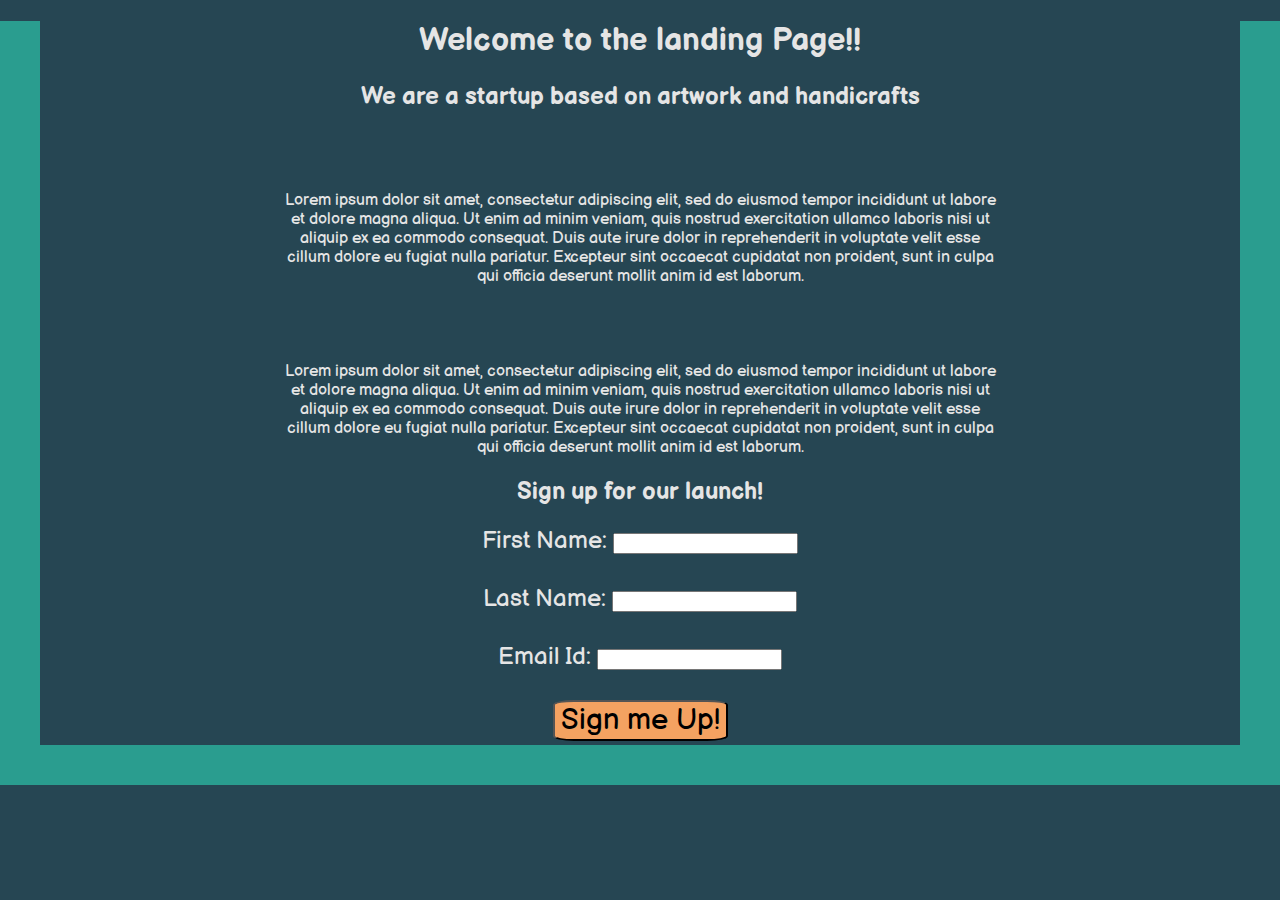
<file: Capstone Project/index.html>
<!DOCTYPE html>
<html lang="en" dir="ltr">
  <head>
    <meta charset="utf-8">
    <title>Capstone Project</title>
    <link rel="stylesheet" href="capstone.css">
    <link href="https://fonts.googleapis.com/css2?family=Balsamiq+Sans&display=swap" rel="stylesheet">
  </head>
  <body>
    <h1> Welcome to the landing Page!!</h1>
    <h2>We are a startup based on artwork and handicrafts</h2>
    <p>Lorem ipsum dolor sit amet, consectetur adipiscing elit, sed do eiusmod tempor incididunt ut labore et dolore magna aliqua. Ut enim ad minim veniam, quis nostrud exercitation ullamco laboris nisi ut aliquip ex ea commodo consequat. Duis aute irure dolor in reprehenderit in voluptate velit esse cillum dolore eu fugiat nulla pariatur. Excepteur sint occaecat cupidatat non proident, sunt in culpa qui officia deserunt mollit anim id est laborum.</p>
    <p>Lorem ipsum dolor sit amet, consectetur adipiscing elit, sed do eiusmod tempor incididunt ut labore et dolore magna aliqua. Ut enim ad minim veniam, quis nostrud exercitation ullamco laboris nisi ut aliquip ex ea commodo consequat. Duis aute irure dolor in reprehenderit in voluptate velit esse cillum dolore eu fugiat nulla pariatur. Excepteur sint occaecat cupidatat non proident, sunt in culpa qui officia deserunt mollit anim id est laborum.</p>

    <h2>Sign up for our launch!</h2>
    <form class="emailform" action="thankyou.html" method="get">

      <label for="first">First Name: </label>
      <input type="text" name="first" value=""><br><br>


      <label for="last">Last Name:</label>
      <input type="text" name="last" value=""><br><br>


      <label for="email">Email Id:</label>
      <input type="email" name="email" value=""><br>
      <br>


      <input id="sub" type="submit" name="" value="Sign me Up!">

    </form>

  </body>
</html>
</file>
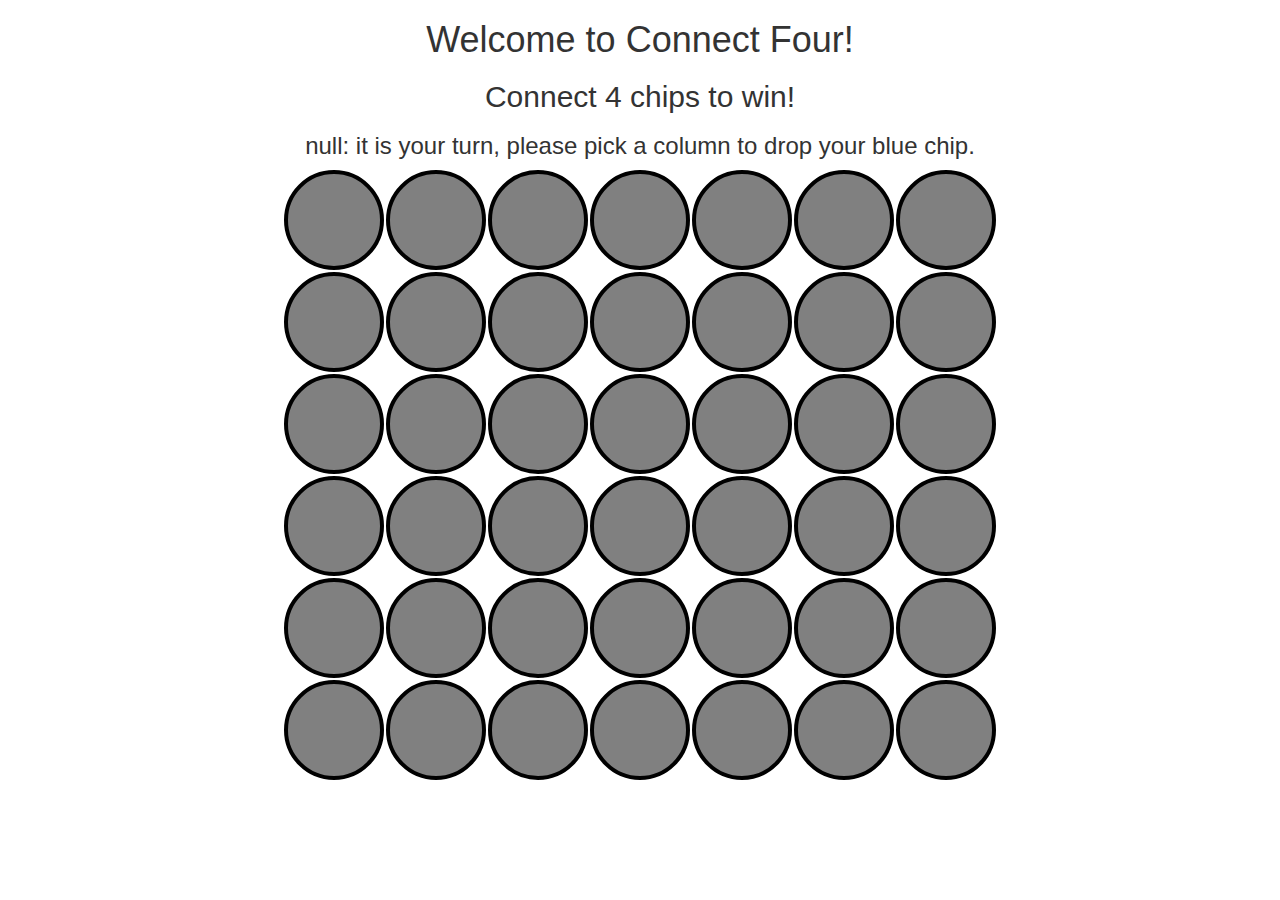
<file: Connect Four Game (full)/index.html>
<!DOCTYPE html>
<html>
<head>
	<title>Connect Four</title>
	<link rel="stylesheet" type="text/css" href="mycss.css">

	<!-- Latest compiled and minified CSS -->
	<link rel="stylesheet" href="https://maxcdn.bootstrapcdn.com/bootstrap/3.4.1/css/bootstrap.min.css">

	<!-- jQuery library -->
	<script src="https://ajax.googleapis.com/ajax/libs/jquery/3.5.1/jquery.min.js"></script>
</head>
<body>
	<div class="container" align="center">
		<h1>Welcome to Connect Four!</h1>
		<h2>Connect 4 chips to win!</h2>
		<h3>Lets Start</h3>
	

	<table class="board">
		<tr>
			<td><button type="button"></button></td>
			<td><button type="button"></button></td>
			<td><button type="button"></button></td>
			<td><button type="button"></button></td>
			<td><button type="button"></button></td>
			<td><button type="button"></button></td>
			<td><button type="button"></button></td>
		</tr>
		<tr>
			<td><button type="button"></button></td>
			<td><button type="button"></button></td>
			<td><button type="button"></button></td>
			<td><button type="button"></button></td>
			<td><button type="button"></button></td>
			<td><button type="button"></button></td>
			<td><button type="button"></button></td>
		</tr>
		<tr>
			<td><button type="button"></button></td>
			<td><button type="button"></button></td>
			<td><button type="button"></button></td>
			<td><button type="button"></button></td>
			<td><button type="button"></button></td>
			<td><button type="button"></button></td>
			<td><button type="button"></button></td>
		</tr>
		<tr>
			<td><button type="button"></button></td>
			<td><button type="button"></button></td>
			<td><button type="button"></button></td>
			<td><button type="button"></button></td>
			<td><button type="button"></button></td>
			<td><button type="button"></button></td>
			<td><button type="button"></button></td>
		</tr>
		<tr>
			<td><button type="button"></button></td>
			<td><button type="button"></button></td>
			<td><button type="button"></button></td>
			<td><button type="button"></button></td>
			<td><button type="button"></button></td>
			<td><button type="button"></button></td>
			<td><button type="button"></button></td>
		</tr>
		<tr>
			<td><button type="button"></button></td>
			<td><button type="button"></button></td>
			<td><button type="button"></button></td>
			<td><button type="button"></button></td>
			<td><button type="button"></button></td>
			<td><button type="button"></button></td>
			<td><button type="button"></button></td>
		</tr>
		
	</table>
</div>
<script src="script.js"></script>
<script
			  src="http://code.jquery.com/jquery-3.5.1.slim.min.js"
			  integrity="sha256-4+XzXVhsDmqanXGHaHvgh1gMQKX40OUvDEBTu8JcmNs="
			  crossorigin="anonymous"></script>

</body>
</html>
</file>
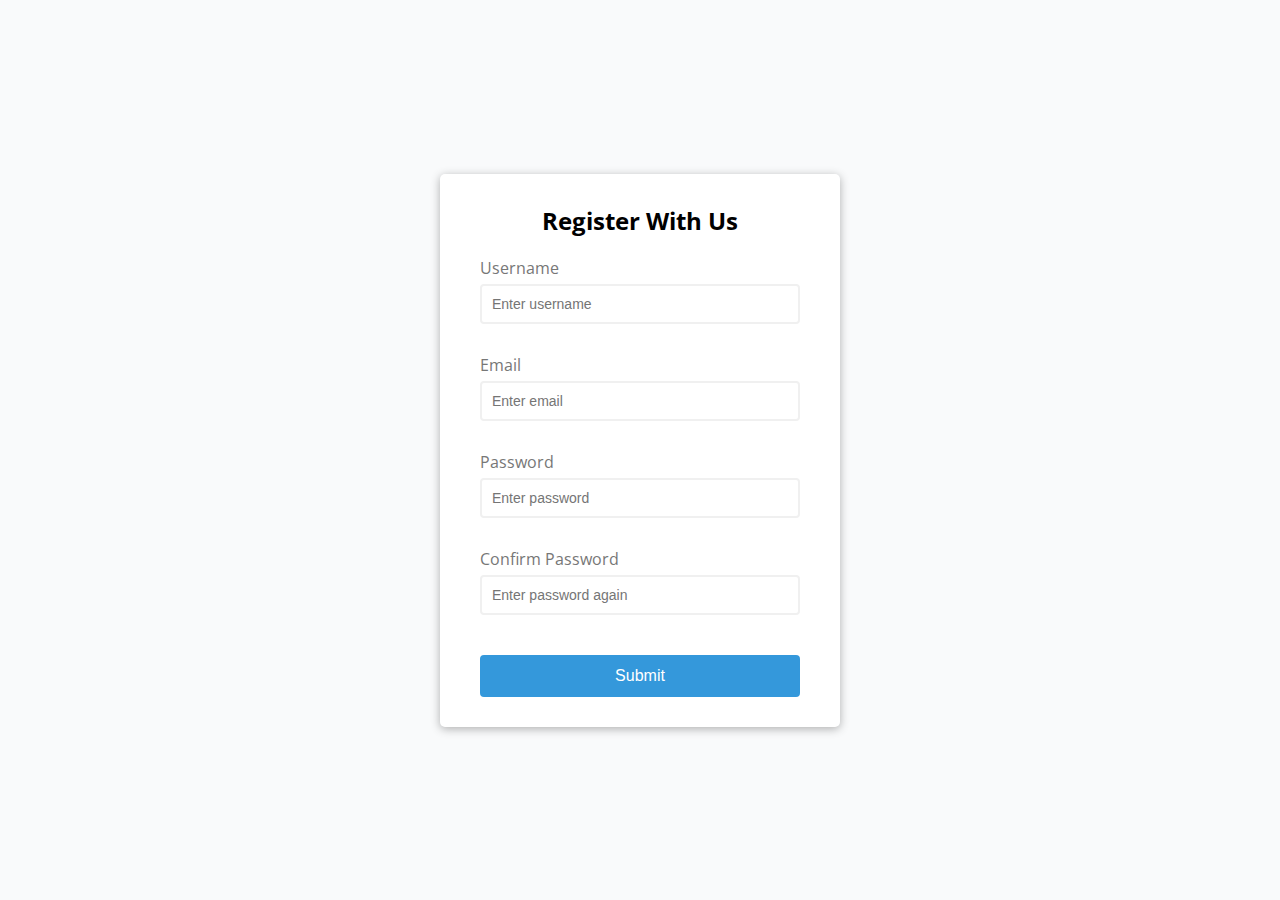
<file: Form-Validator/index.html>
<!DOCTYPE html>
<html>
<head>
	<meta charset="UTF-8" />
    <meta name="viewport" content="width=device-width, initial-scale=1.0" />
    <meta http-equiv="X-UA-Compatible" content="ie=edge" />
    <link rel="stylesheet" href="style.css" />
    <title>Form Validator</title>
</head>
<div class="container">
      <form id="form" class="form">
        <h2>Register With Us</h2>
        <div class="form-control">
          <label for="username">Username</label>
          <input type="text" id="username" placeholder="Enter username" />
          <small>Error message</small>
        </div>
        <div class="form-control">
          <label for="email">Email</label>
          <input type="text" id="email" placeholder="Enter email" />
          <small>Error message</small>
        </div>
        <div class="form-control">
          <label for="password">Password</label>
          <input type="password" id="password" placeholder="Enter password" />
          <small>Error message</small>
        </div>
        <div class="form-control">
          <label for="password2">Confirm Password</label>
          <input
            type="password"
            id="password2"
            placeholder="Enter password again"
          />
          <small>Error message</small>
        </div>
        <button type="submit">Submit</button>
      </form>
    </div>

    <script src="script.js"></script>
  </body>
</html>
</file>
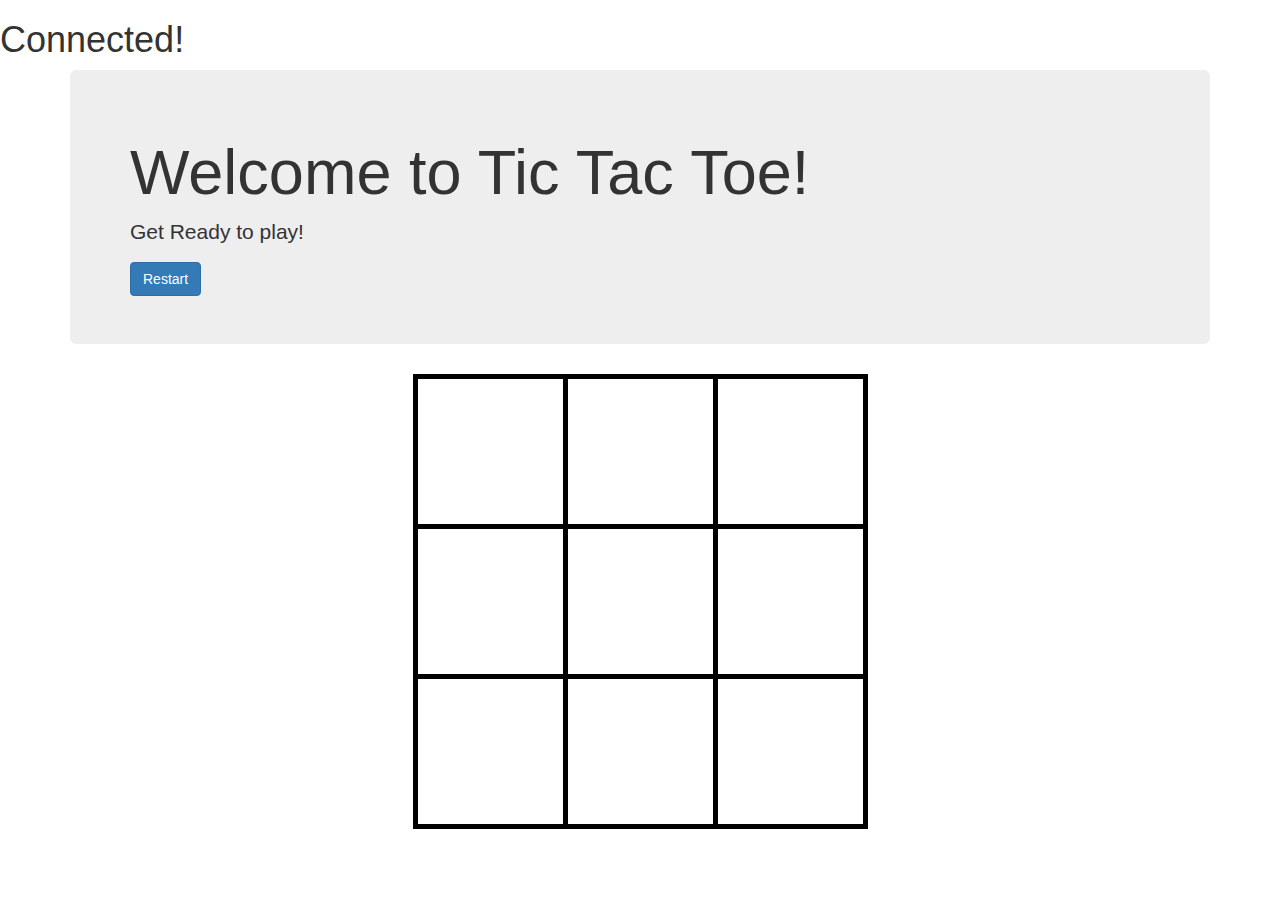
<file: Tic Tac Toe/index.html>
<!DOCTYPE html>
<html lang="en" dir="ltr">
  <head>
    <meta charset="utf-8">
    <title>Tic Tac Toe</title>
    <link rel="stylesheet" href="css_file.css">
    <!-- Latest compiled and minified CSS -->
    <link rel="stylesheet" href="https://maxcdn.bootstrapcdn.com/bootstrap/3.4.1/css/bootstrap.min.css">

<!-- jQuery library
    <script src="https://ajax.googleapis.com/ajax/libs/jquery/3.5.1/jquery.min.js"></script> -->

<!-- Latest compiled JavaScript
  <script src="https://maxcdn.bootstrapcdn.com/bootstrap/3.4.1/js/bootstrap.min.js"></script>-->
  </head>
  <body>
    <h1>Connected!</h1>

    <div class="container">
      <div class="jumbotron">
        <h1>Welcome to Tic Tac Toe!</h1>
        <p>Get Ready to play!</p>
        <button id="b" type="button" class="btn btn-primary btn-large" name="button">Restart</button>

      </div>

      <table align='center'>
        <tr>
          <td></td>
          <td></td>
          <td></td>
        </tr>
        <tr>
          <td></td>
          <td></td>
          <td></td>
        </tr>
        <tr>
          <td></td>
          <td></td>
          <td></td>
        </tr>
      </table>

    </div>
    <script src="script_file.js">

    </script>
  </body>
</html>
</file>
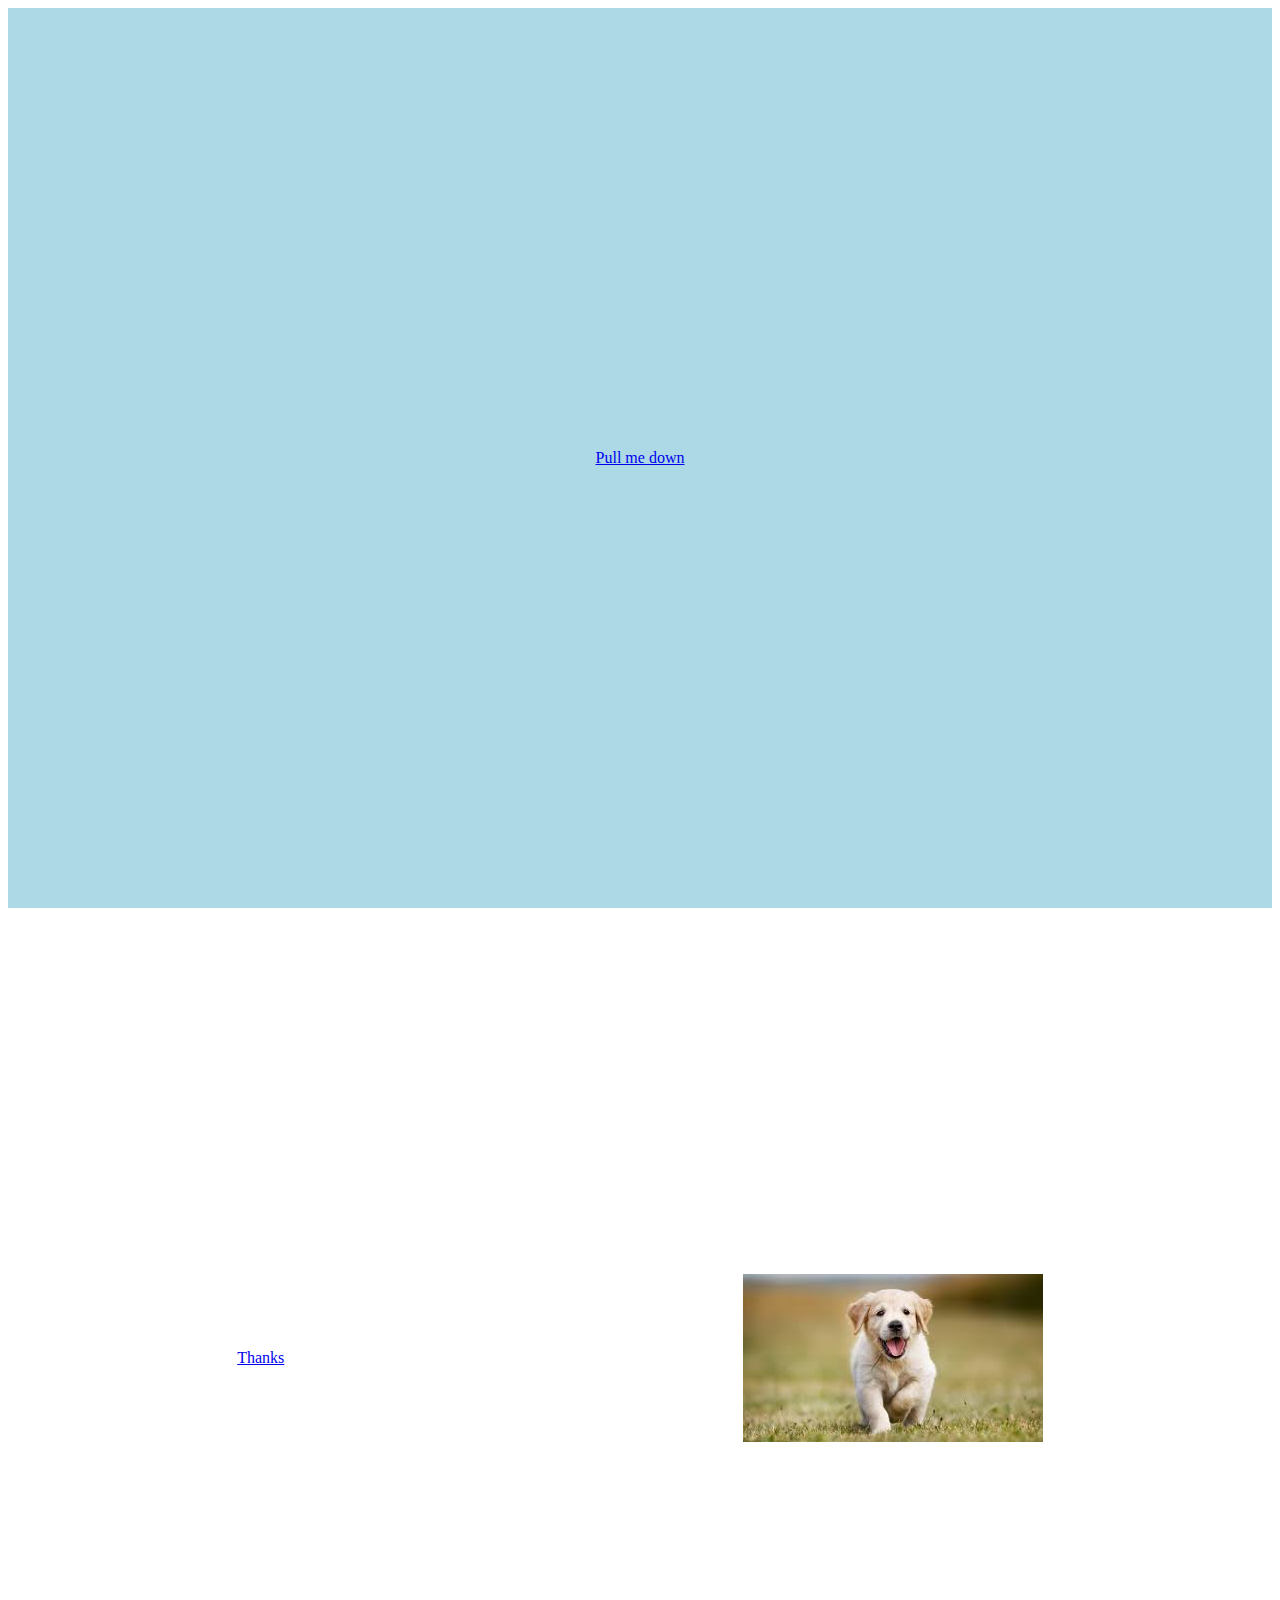
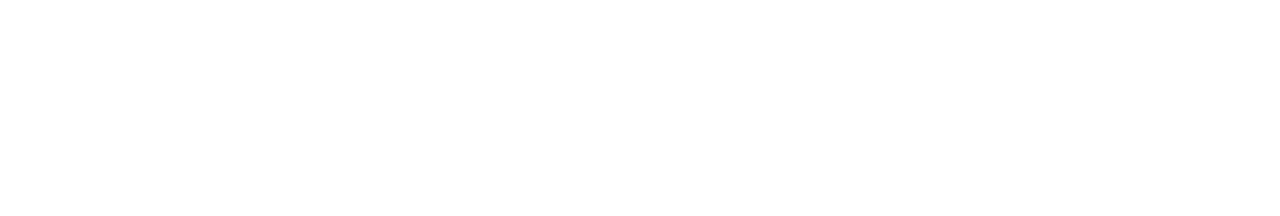
<file: Vanilla Javascript/SmoothScroll/index.html>
<!DOCTYPE html>
<html lang="en">
<head>
    <meta charset="UTF-8">
    <meta name="viewport" content="width=device-width, initial-scale=1.0">
    <meta http-equiv="X-UA-Compatible" content="ie=edge">
    <link rel="stylesheet" href="style.css">
    <title>Smooth Scroll</title>
</head>
<body>
    <div class="box1">
        <a class="section1" href="#">Pull me down</a>
    </div>
    <div class="box2">
        <a class="section2" href="#">Thanks</a>
        <img src="[data-uri]" alt="">
    </div>


    <script src="script.js"></script>
</body>
</html>
</file>
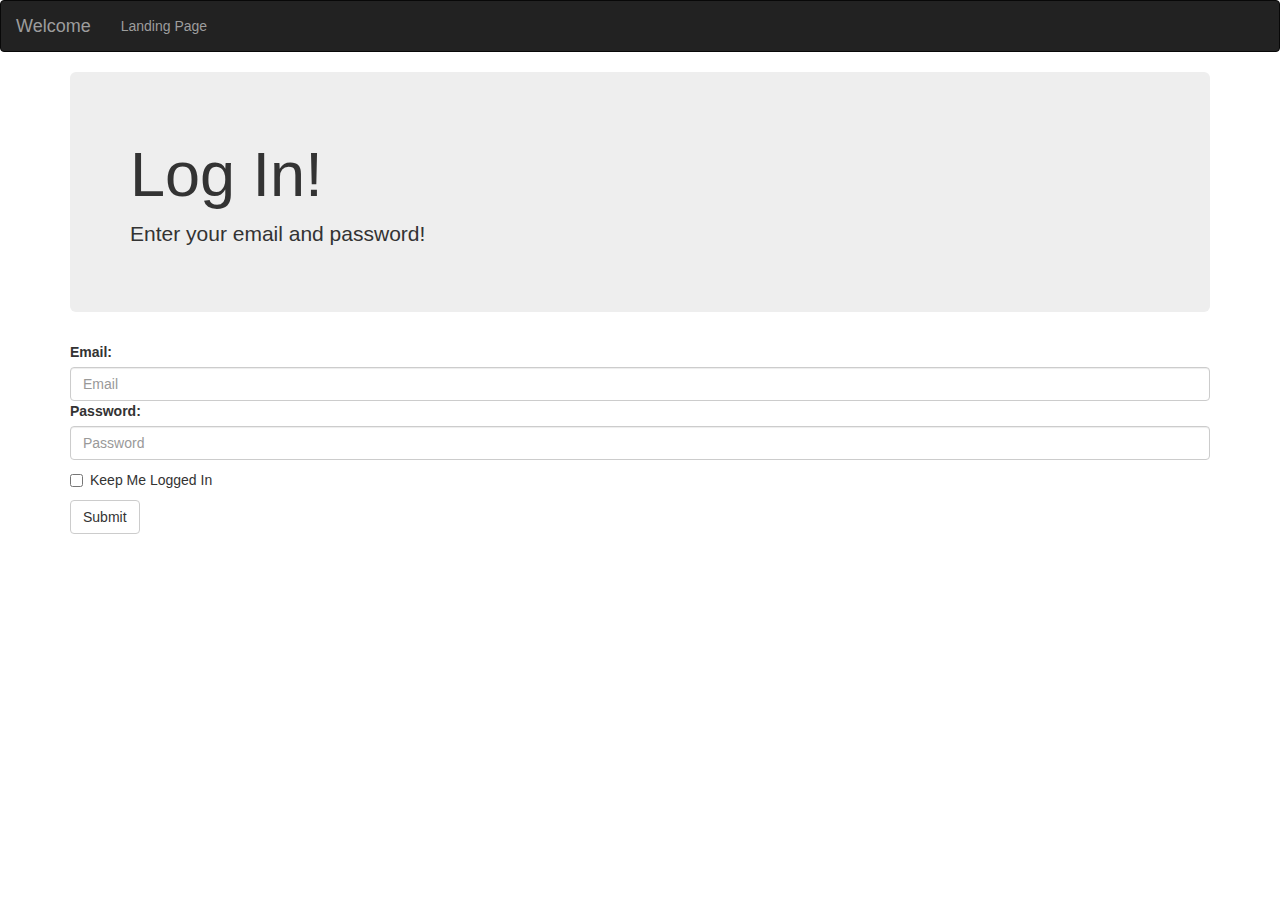
<file: Artworks BootStrap/SignUp.html>
<!DOCTYPE html>
<html>
  <head>
    <meta charset="utf-8">
    <title>Project</title>
    <link rel="stylesheet" href="https://maxcdn.bootstrapcdn.com/bootstrap/3.3.7/css/bootstrap.min.css" integrity="sha384-BVYiiSIFeK1dGmJRAkycuHAHRg32OmUcww7on3RYdg4Va+PmSTsz/K68vbdEjh4u" crossorigin="anonymous">
  </head>
  <body>

    <nav class="navbar navbar-inverse">
      <div class="navbar-header">
        <a class="navbar-brand" href="#">Welcome</a>

      </div>
      <ul class="nav navbar-nav">
        <li><a href="index.html">Landing Page</a></li>
      </ul>

    </nav>


    <div class="container">
      <div class="jumbotron">
        <h1>Log In!</h1>
        <p>Enter your email and password!</p>
      </div>

    </div>

    <div class="container">


    <form class="form-group">
      <label for="userem">Email:</label>
      <input type="email" class="form-control" name="userem" placeholder="Email">

      <label for="userpass">Password:</label>
      <input type="password" class="form-control" name="userpass" placeholder="Password">

      <div class="checkbox">
        <label for="usercheck">
            <input type="checkbox" name="usercheck" value="">

          Keep Me Logged In</label>

      </div>

      <button type="submit" class="btn btn-default" name="button">Submit</button>

    </form>


    </div>

  </body>
</html>
</file>
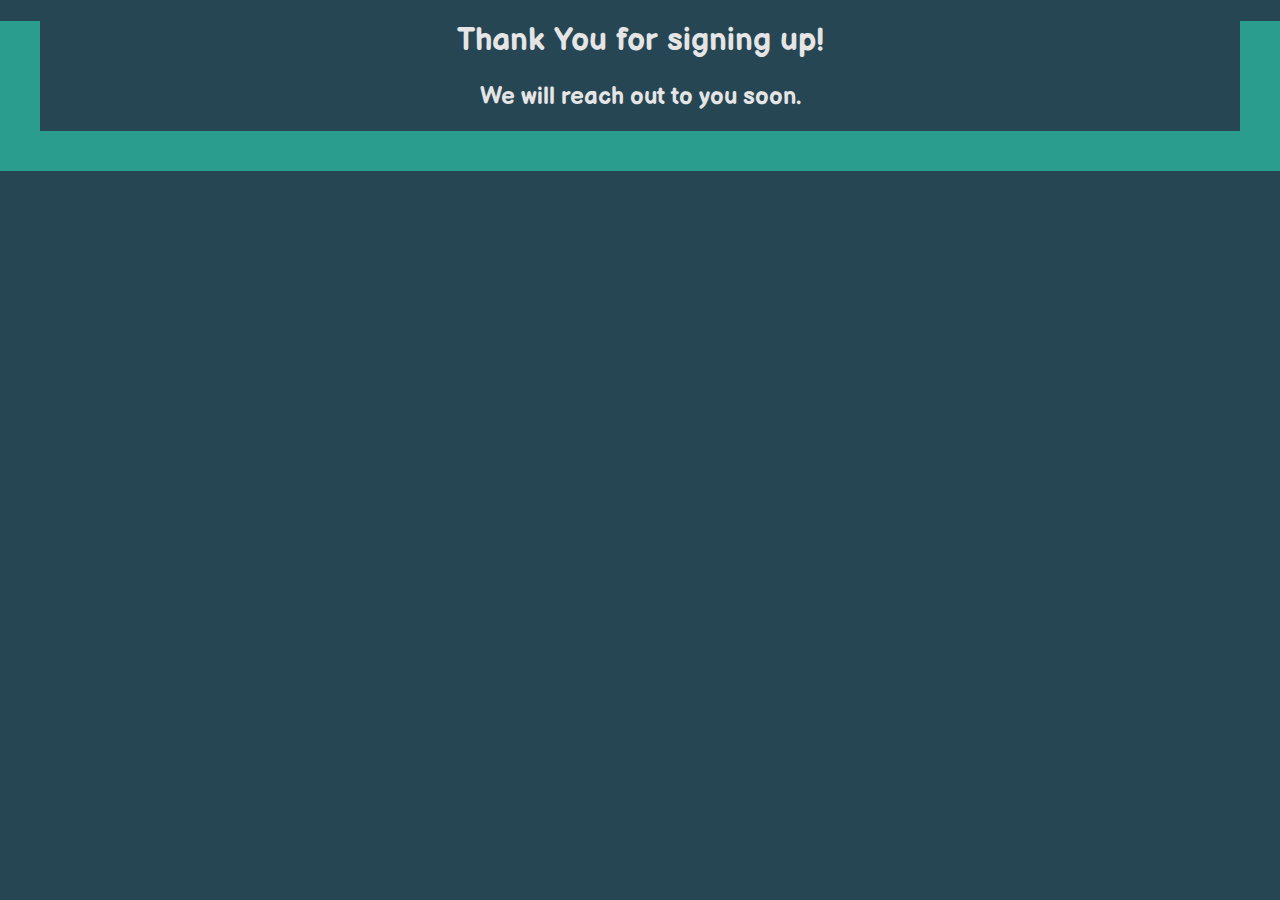
<file: Capstone Project/thankyou.html>
<!DOCTYPE html>
<html lang="en" dir="ltr">
  <head>
    <meta charset="utf-8">
    <link href="https://fonts.googleapis.com/css2?family=Balsamiq+Sans&display=swap" rel="stylesheet">
    <link rel="stylesheet" href="capstone.css">
    <title></title>
  </head>
  <body>
    <h1>Thank You for signing up!</h1>
    <h2>We will reach out to you soon.</h2>

  </body>
</html>
</file>
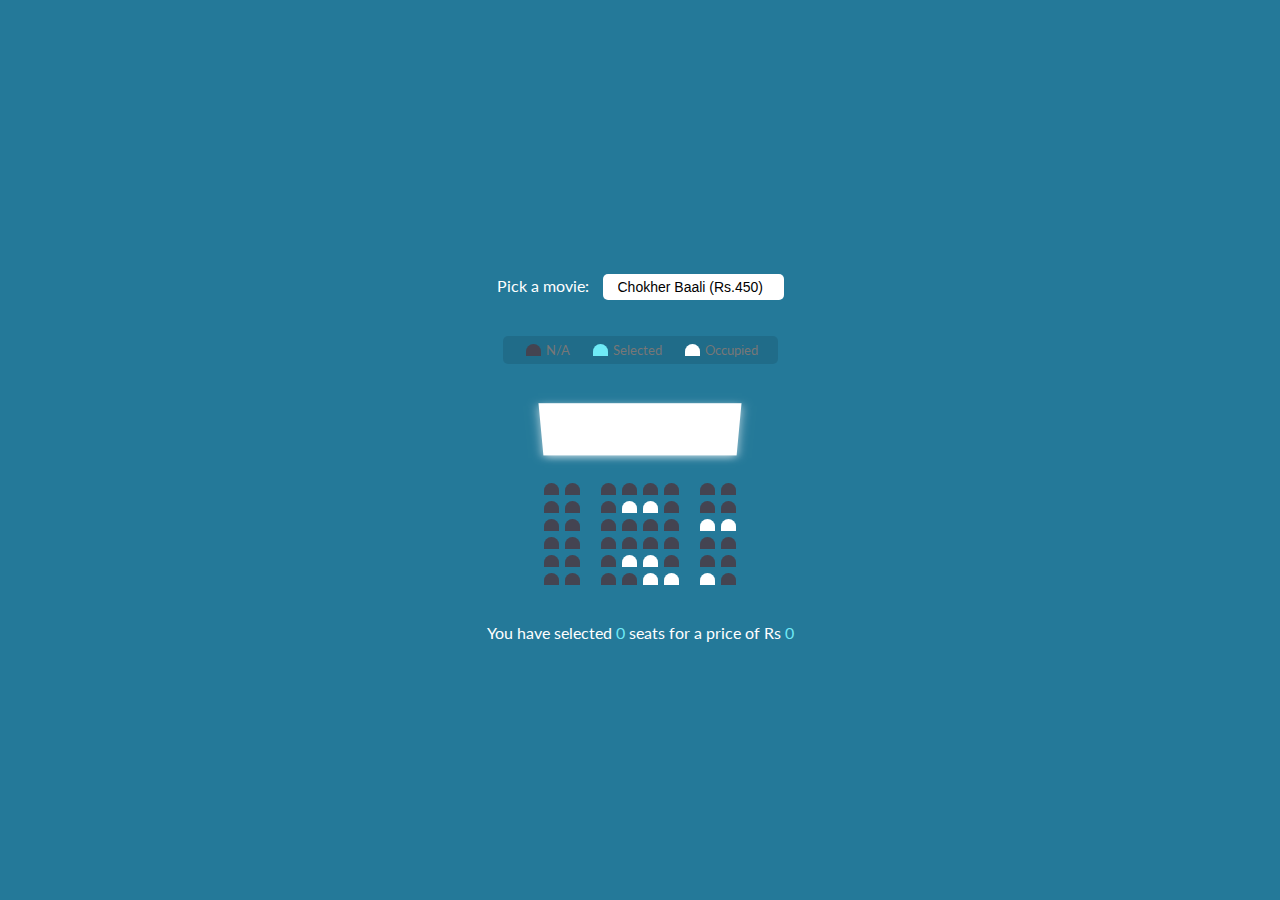
<file: Movie Seat Booking/main.html>
<!DOCTYPE html>
<html lang="en">
  <head>
    <meta charset="UTF-8" />
    <meta name="viewport" content="width=device-width, initial-scale=1.0" />
    <meta http-equiv="X-UA-Compatible" content="ie=edge" />
    <link rel="stylesheet" href="mycss.css" />
    <title>Movie Seat Booking</title>
  </head>
  <body>
    <div class="movie-container">
      <label>Pick a movie:</label>
      <select id="movie">
        <option value="10">Chokher Baali (Rs.450)</option>
        <option value="12">Joker (Rs.500)</option>
        <option value="8">Superman (Rs.90)</option>
        <option value="9">Iddaramailatho (Rs.100)</option>
      </select>
    </div>

    <ul class="showcase">
      <li>
        <div class="seat"></div>
        <small>N/A</small>
      </li>
      <li>
        <div class="seat selected"></div>
        <small>Selected</small>
      </li>
      <li>
        <div class="seat occupied"></div>
        <small>Occupied</small>
      </li>
    </ul>

    <div class="container">
      <div class="screen"></div>

      <div class="row">
        <div class="seat"></div>
        <div class="seat"></div>
        <div class="seat"></div>
        <div class="seat"></div>
        <div class="seat"></div>
        <div class="seat"></div>
        <div class="seat"></div>
        <div class="seat"></div>
      </div>
      <div class="row">
        <div class="seat"></div>
        <div class="seat"></div>
        <div class="seat"></div>
        <div class="seat occupied"></div>
        <div class="seat occupied"></div>
        <div class="seat"></div>
        <div class="seat"></div>
        <div class="seat"></div>
      </div>
      <div class="row">
        <div class="seat"></div>
        <div class="seat"></div>
        <div class="seat"></div>
        <div class="seat"></div>
        <div class="seat"></div>
        <div class="seat"></div>
        <div class="seat occupied"></div>
        <div class="seat occupied"></div>
      </div>
      <div class="row">
        <div class="seat"></div>
        <div class="seat"></div>
        <div class="seat"></div>
        <div class="seat"></div>
        <div class="seat"></div>
        <div class="seat"></div>
        <div class="seat"></div>
        <div class="seat"></div>
      </div>
      <div class="row">
        <div class="seat"></div>
        <div class="seat"></div>
        <div class="seat"></div>
        <div class="seat occupied"></div>
        <div class="seat occupied"></div>
        <div class="seat"></div>
        <div class="seat"></div>
        <div class="seat"></div>
      </div>
      <div class="row">
        <div class="seat"></div>
        <div class="seat"></div>
        <div class="seat"></div>
        <div class="seat"></div>
        <div class="seat occupied"></div>
        <div class="seat occupied"></div>
        <div class="seat occupied"></div>
        <div class="seat"></div>
      </div>
    </div>

    <p class="text">
      You have selected <span id="count">0</span> seats for a price of Rs <span
        id="total"
        >0</span
      >
    </p>

    <script src="script1.js"></script>
  </body>
</html>
</file>
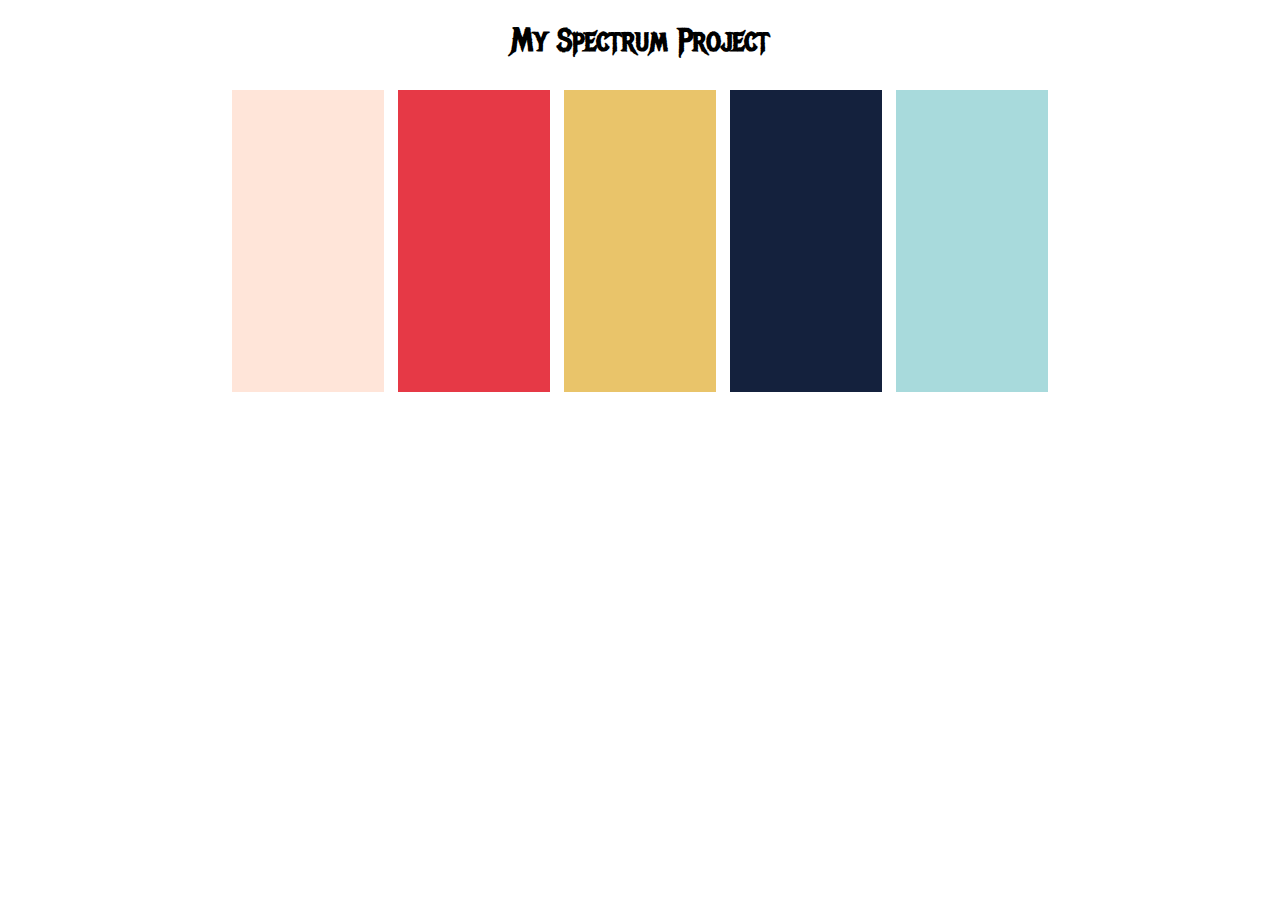
<file: Spectrum Project/project.html>
<!DOCTYPE html>
<html lang="en" dir="ltr">
  <head>
    <meta charset="utf-8">
    <title>Project</title>
    <link  rel ="stylesheet" href="project_css.css">
    <link href="https://fonts.googleapis.com/css2?family=Metal+Mania&display=swap" rel="stylesheet">
  </head>
  <body>
    <h1>My Spectrum Project</h1>
    <table class="art">
      <tr>
        <td id='one'></td>
        <td id='two'></td>
        <td id='three'></td>
        <td id='four'></td>
        <td id='five'></td>
      </tr>
    </table>

  </body>
</html>
</file>
<file: Capstone Project/capstone.css>
body{
  font-family: 'Balsamiq Sans', cursive;
  background-color: #264653;
  text-align: center;
  color:#e5e5e5;
  border:40px solid #2a9d8f;
  border-top: 0px;
  margin:0px;
}

p{
  padding-top: 5%;
  padding-left: 20%;
  padding-right: 20%;
}

form{
  font-size: 1.5em;
}

#sub{
  font-family: 'Balsamiq Sans', cursive;
  font-size: 1.2em;
  background-color: #f4a261;
  margin-bottom: 4px;
  border-radius: 12%;
}
</file>
<file: Connect Four Game (full)/mycss.css>
.board button{
	width:100px;
	height:100px;
	background-color: gray;
	margin:1px;
	border-radius:50%;
	border:4px solid black;
}
</file>
<file: Form-Validator/style.css>
@import url('https://fonts.googleapis.com/css?family=Open+Sans&display=swap');

:root {
  --success-color: #2ecc71;
  --error-color: #e74c3c;
}

* {
  box-sizing: border-box;
}

body {
  background-color: #f9fafb;
  font-family: 'Open Sans', sans-serif;
  display: flex;
  align-items: center;
  justify-content: center;
  min-height: 100vh;
  margin: 0;
}

.container {
  background-color: #fff;
  border-radius: 5px;
  box-shadow: 0 2px 10px rgba(0, 0, 0, 0.3);
  width: 400px;
}

h2 {
  text-align: center;
  margin: 0 0 20px;
}

.form {
  padding: 30px 40px;
}

.form-control {
  margin-bottom: 10px;
  padding-bottom: 20px;
  position: relative;
}

.form-control label {
  color: #777;
  display: block;
  margin-bottom: 5px;
}

.form-control input {
  border: 2px solid #f0f0f0;
  border-radius: 4px;
  display: block;
  width: 100%;
  padding: 10px;
  font-size: 14px;
}

.form-control input:focus {
  outline: 0;
  border-color: #777;
}

.form-control.success input {
  border-color: var(--success-color);
}

.form-control.error input {
  border-color: var(--error-color);
}

.form-control small {
  color: var(--error-color);
  position: absolute;
  bottom: 0;
  left: 0;
  visibility: hidden;
}

.form-control.error small {
  visibility: visible;
}

.form button {
  cursor: pointer;
  background-color: #3498db;
  border: 2px solid #3498db;
  border-radius: 4px;
  color: #fff;
  display: block;
  font-size: 16px;
  padding: 10px;
  margin-top: 20px;
  width: 100%;
}
</file>
<file: Tic Tac Toe/css_file.css>
td{
  height: 150px;
  width:150px;
  text-align: center;
  border:5px solid black;
  font-size: 100px;
}
</file>
<file: Vanilla Javascript/SmoothScroll/style.css>
.box1 {
    height: 100vh;
    background-color: lightblue;
    display: flex;
    justify-content: center;
    align-items: center;
}

.box2 {
    height: 100vh;
    display: flex;
    justify-content: space-around;
    align-items: center;
}
</file>
<file: Movie Seat Booking/mycss.css>
@import url('https://fonts.googleapis.com/css?family=Lato&display=swap');

* {
  box-sizing: border-box;
}

body {
  background-color: #247999;
  color: #fff;
  display: flex;
  justify-content: center;
  height: 100vh;
  flex-direction: column;
  font-family: 'Lato', sans-serif;
  margin: 0;
  align-items: center;
  
  
}

.movie-container {
  margin: 20px 0;
}

.movie-container select {
  background-color: #fff;
  -moz-appearance: none;
  -webkit-appearance: none;
  appearance: none;
  border: 0;
  border-radius: 5px;
  font-size: 14px;
  margin-left: 10px;
  padding: 5px 15px 5px 15px;
  
}

.container {
  perspective: 1000px;
  margin-bottom: 30px;
}

.seat {
  background-color: #444451;
  height: 12px;
  width: 15px;
  margin: 3px;
  border-top-left-radius: 10px;
  border-top-right-radius: 10px;
}

.seat:nth-last-of-type(2) {
  margin-left: 18px;
}

.seat.selected {
  background-color: #6feaf6;
}

.seat:nth-of-type(2) {
  margin-right: 18px;
}

.seat.occupied {
  background-color: #fff;
}

.seat:nth-of-type(2) {
  margin-right: 18px;
}



.seat:not(.occupied):hover {
  cursor: pointer;
  transform: scale(1.2);
}

.showcase .seat:not(.occupied):hover {
  cursor: default;
  transform: scale(1);
}

.showcase {
  background: rgba(0, 0, 0, 0.1);
  padding: 5px 10px;
  border-radius: 5px;
  color: #777;
  list-style-type: none;
  display: flex;
  justify-content: space-between;
}

.showcase li {
  display: flex;
  align-items: center;
  justify-content: center;
  margin: 0 10px;
}

.showcase li small {
  margin-left: 2px;
}

.row {
  display: flex;
}

.screen {
  background-color: #fff;
  height: 70px;
  width: 100%;
  margin: 15px 0;
  transform: rotateX(-45deg);
  box-shadow: 0 3px 10px rgba(255, 255, 255, 0.7);
}

p.text {
  margin: 5px 0;
}

p.text span {
  color: #6feaf6;
}
</file>
<file: Spectrum Project/project_css.css>
h1{
  text-align:center;
  font-family: 'Metal Mania', cursive;
}

.art{
  margin: auto;
}

td{
  background-color: black;
  height:300px;
  width:150px;
  border:6px solid white;

}

#one{
  background-color: #ffe5d9;
}

#two{
  background-color: #e63946;
}

#three{
  background-color: #e9c46a;
}

#four{

  background-color: #14213d;
}

#five{
  background-color: #a8dadc;
}
</file>
